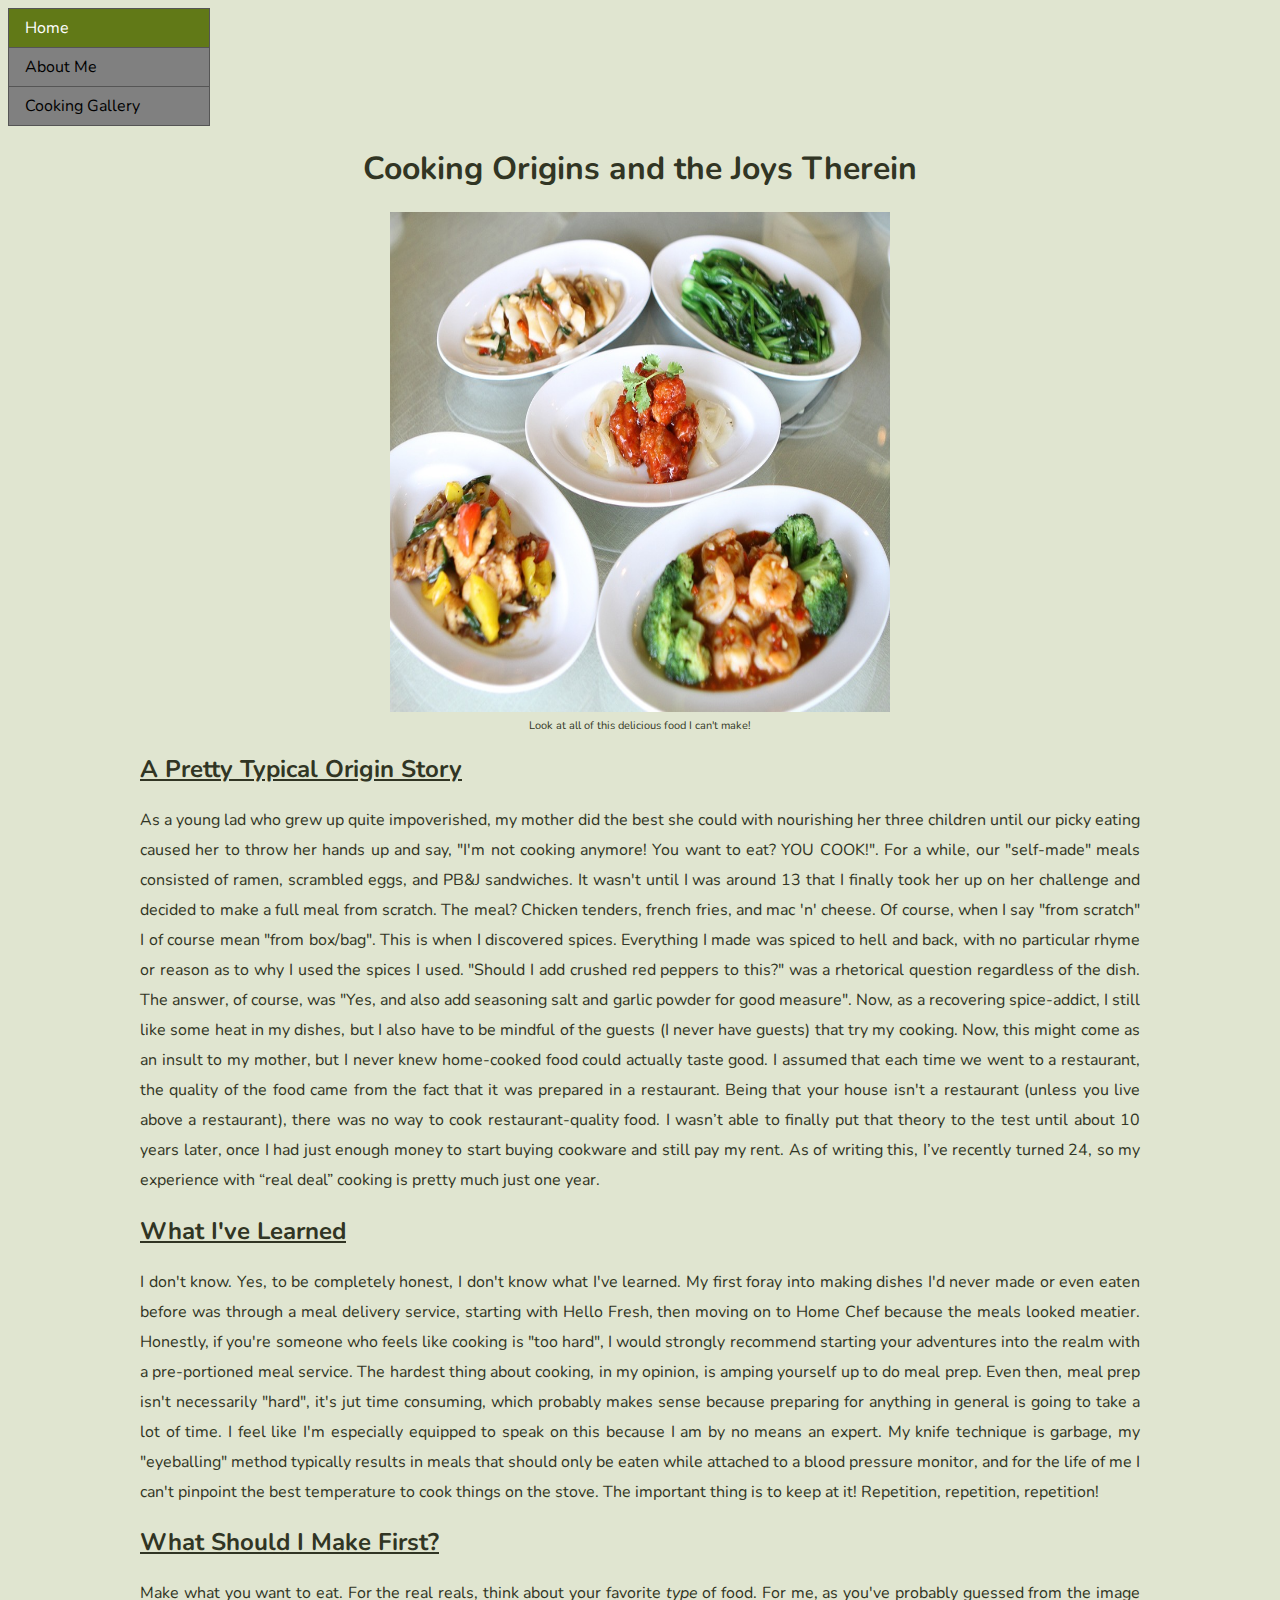
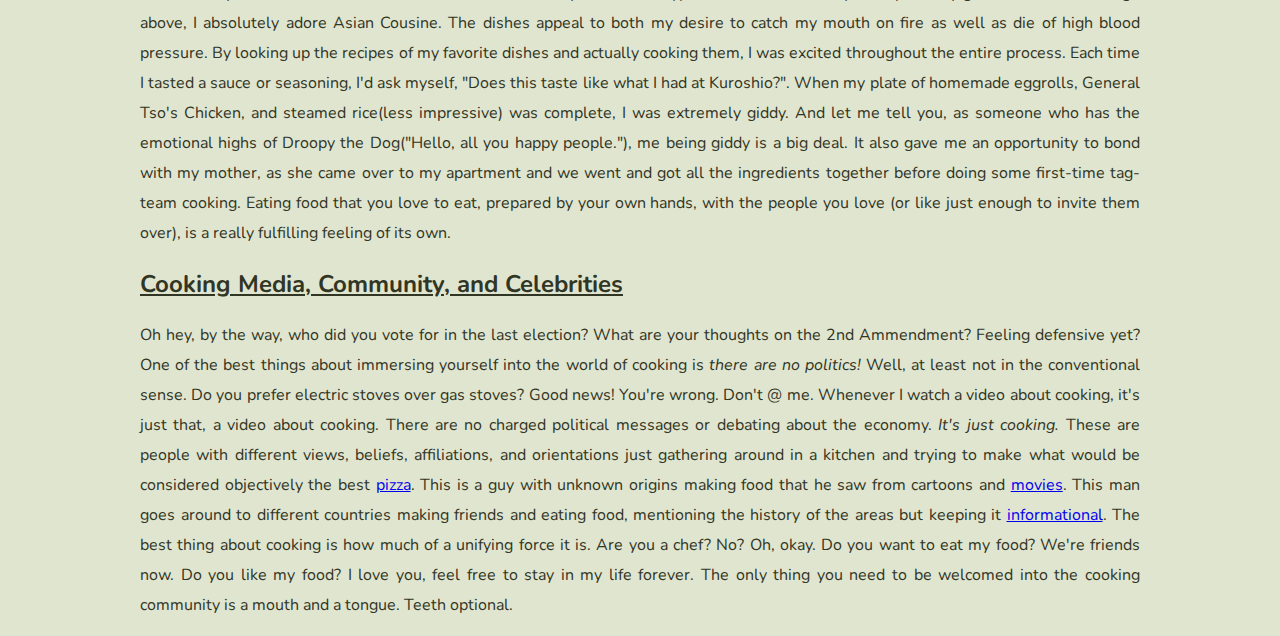
<file: index.html>
<!DOCTYPE html>
<head>
    <title>Novice Chef Thoughts</title>
    <link rel="stylesheet" href="./resources/style.css" type="text/css">
    <link href="https://fonts.googleapis.com/css?family=Nunito&display=swap" rel="stylesheet">

</head>
<body>
    <ul>
        <li><a href="index.html" class="active">Home</a></li>
        <li><a href="profile.html">About Me</a></li>
        <li><a href="dishes.html">Cooking Gallery</a></li>
    </ul>
    <div id="blog">
    <h1></h1>
    <h1>Cooking Origins and the Joys Therein</h1>
    <figure>
    <img src="resources/images/asiancuisine.jpg" class="asiancuisine" alt="Asian Cuisine">
    <figcaption>Look at all of this delicious food I can't make!</figcaption>
    </figure>
    <h2 class="bloghead">A Pretty Typical Origin Story</h2>
    <p>As a young lad who grew up quite impoverished, my mother did the best she could with nourishing her three children until our picky eating caused her to throw her hands up and say, "I'm not cooking anymore! You want to eat? YOU COOK!". For a while, our "self-made" meals consisted of ramen, scrambled eggs, and PB&J sandwiches. It wasn't until I was around 13 that I finally took her up on her challenge and decided to make a full meal from scratch. The meal? Chicken tenders, french fries, and mac 'n' cheese. Of course, when I say "from scratch" I of course mean "from box/bag". This is when I discovered spices. Everything I made was spiced to hell and back, with no particular rhyme or reason as to why I used the spices I used. "Should I add crushed red peppers to this?" was a rhetorical question regardless of the dish. The answer, of course, was "Yes, and also add seasoning salt and garlic powder for good measure". Now, as a recovering spice-addict, I still like some heat in my dishes, but I also have to be mindful of the guests (I never have guests) that try my cooking. Now, this might come as an insult to my mother, but I never knew home-cooked food could actually taste good. I assumed that each time we went to a restaurant, the quality of the food came from the fact that it was prepared in a restaurant. Being that your house isn't a restaurant (unless you live above a restaurant), there was no way to cook restaurant-quality food. I wasn’t able to finally put that theory to the test until about 10 years later, once I had just enough money to start buying cookware and still pay my rent. As of writing this, I’ve recently turned 24, so my experience with “real deal” cooking is pretty much just one year. </p>
    <h2 class="bloghead">What I've Learned</h2>
    <p>I don't know. Yes, to be completely honest, I don't know what I've learned. My first foray into making dishes I'd never made or even eaten before was through a meal delivery service, starting with Hello Fresh, then moving on to Home Chef because the meals looked meatier. Honestly, if you're someone who feels like cooking is "too hard", I would strongly recommend starting your adventures into the realm with a pre-portioned meal service. The hardest thing about cooking, in my opinion, is amping yourself up to do meal prep. Even then, meal prep isn't necessarily "hard", it's jut time consuming, which probably makes sense because preparing for anything in general is going to take a lot of time. I feel like I'm especially equipped to speak on this because I am by no means an expert. My knife technique is garbage, my "eyeballing" method typically results in meals that should only be eaten while attached to a blood pressure monitor, and for the life of me I can't pinpoint the best temperature to cook things on the stove. The important thing is to keep at it! Repetition, repetition, repetition!</p>
    <h2 class="bloghead">What Should I Make First?</h2>
    <p>Make what you want to eat. For the real reals, think about your favorite <span><em>type</em></span> of food. For me, as you've probably guessed from the image above, I absolutely adore Asian Cousine. The dishes appeal to both my desire to catch my mouth on fire as well as die of high blood pressure. By looking up the recipes of my favorite dishes and actually cooking them, I was excited throughout the entire process. Each time I tasted a sauce or seasoning, I'd ask myself, "Does this taste like what I had at Kuroshio?". When my plate of homemade eggrolls, General Tso's Chicken, and steamed rice(less impressive) was complete, I was extremely giddy. And let me tell you, as someone who has the emotional highs of Droopy the Dog("Hello, all you happy people."), me being giddy is a big deal. It also gave me an opportunity to bond with my mother, as she came over to my apartment and we went and got all the ingredients together before doing some first-time tag-team cooking. Eating food that you love to eat, prepared by your own hands, with the people you love (or like just enough to invite them over), is a really fulfilling feeling of its own.</p>
    <h2 class="bloghead">Cooking Media, Community, and Celebrities</h2>
    <p>Oh hey, by the way, who did you vote for in the last election? What are your thoughts on the 2nd Ammendment? Feeling defensive yet? One of the best things about immersing yourself into the world of cooking is <span><em><bold>there are no politics!</bold></em></span> Well, at least not in the conventional sense. Do you prefer electric stoves over gas stoves? Good news! You're wrong. Don't @ me. Whenever I watch a video about cooking, it's just that, a video about cooking. There are no charged political messages or debating about the economy. <span><em>It's just cooking.</em></span> These are people with different views, beliefs, affiliations, and orientations just gathering around in a kitchen and trying to make what would be considered objectively the best <a href="https://www.youtube.com/playlist?list=PLKtIunYVkv_RSLdWzWGYx8kmJQBVhNP0w" target="_blank">pizza</a>. This is a guy with unknown origins making food that he saw from cartoons and <a href="https://www.youtube.com/user/bgfilms" target="_blank">movies</a>. This man goes around to different countries making friends and eating food, mentioning the history of the areas but keeping it <a href="https://www.youtube.com/watch?v=Zv29Sjt7LnA" target="_blank">informational</a>. The best thing about cooking is how much of a unifying force it is. Are you a chef? No? Oh, okay. Do you want to eat my food? We're friends now. Do you like my food? I love you, feel free to stay in my life forever. The only thing you need to be welcomed into the cooking community is a mouth and a tongue. Teeth optional.</p>
    </div>
</body>
</file>
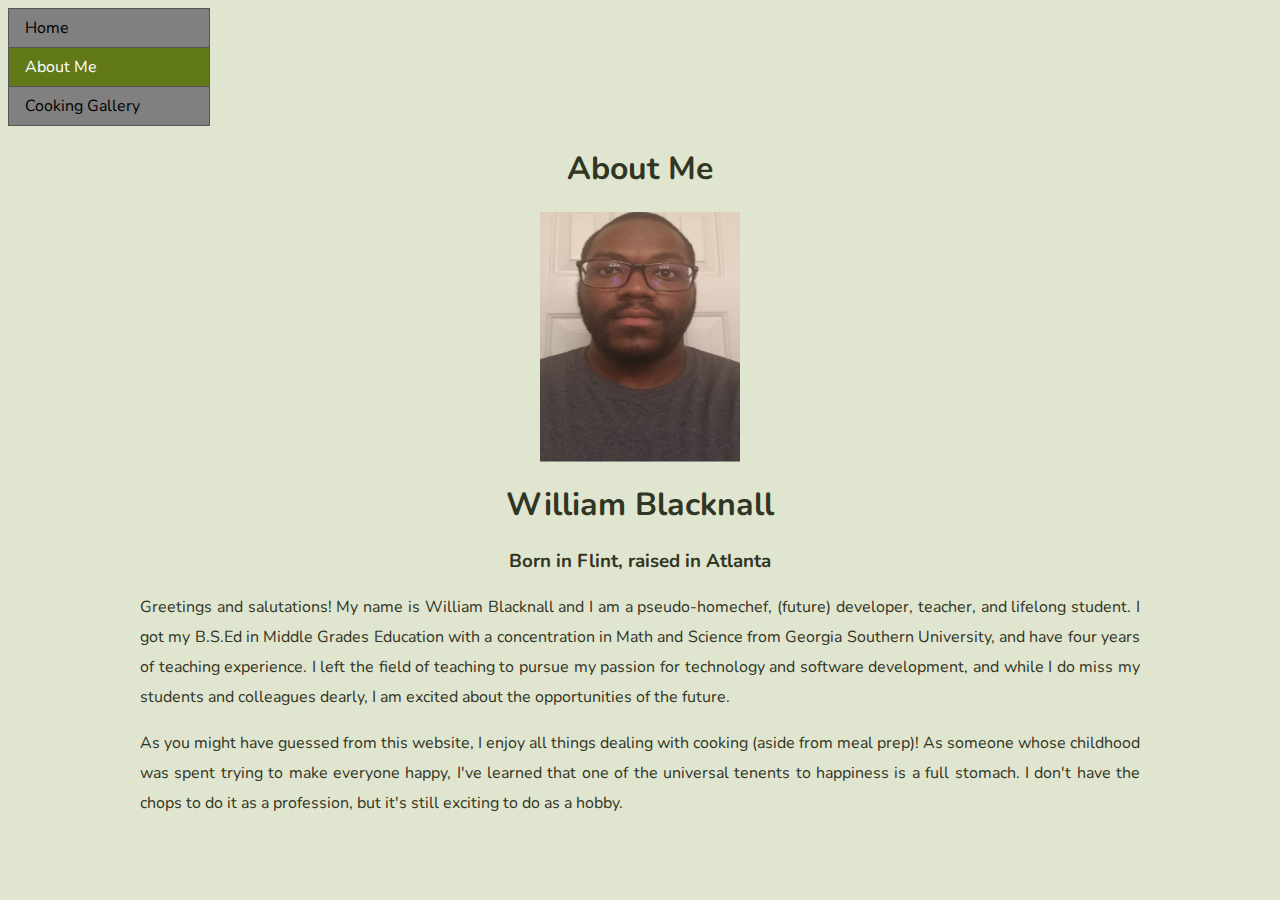
<file: profile.html>
<!DOCTYPE html>
<html>
    <head>
        <title>William Blacknall Profile</title>
        <link rel="stylesheet" href="./resources/style.css" type="text/css">
        <link href="https://fonts.googleapis.com/css?family=Nunito&display=swap" rel="stylesheet">

    </head>
    <body>
        <ul>
            <li><a href="index.html">Home</a></li>
            <li><a href="profile.html" class="active">About Me</a></li>
            <li><a href="dishes.html">Cooking Gallery</a></li>
        </ul>
        <h1>About Me</h1>
        <img src="./resources/images/headshot.jpg" class="headshot">
        <h1 class="head">William Blacknall</h1>
        <h3>Born in Flint, raised in Atlanta</h3>
        <div id="blog">
            <p>Greetings and salutations! My name is William Blacknall and I am a pseudo-homechef, (future) developer, teacher, and lifelong student. I got my B.S.Ed in Middle Grades Education with a concentration in Math and Science from Georgia Southern University, and have four years of teaching experience. I left the field of teaching to pursue my passion for technology and software development, and while I do miss my students and colleagues dearly, I am excited about the opportunities of the future.</p>
            <p>As you might have guessed from this website, I enjoy all things dealing with cooking (aside from meal prep)! As someone whose childhood was spent trying to make everyone happy, I've learned that one of the universal tenents to happiness is a full stomach. I don't have the chops to do it as a profession, but it's still exciting to do as a hobby. </p>
        </div>
    </br></br>
    </body>
</html>
</file>
<file: resources/style.css>
html {
    font-family: 'Nunito', sans-serif;
    background-color: #E0E5D0;
    color: #313524
}

p {
    font-size: 16px;
    line-height: 30px;
}

#blog {
    margin: auto;
    width: 1000px;
    text-align: justify;
    
}

ul {
    list-style-type: none;
    margin: 0;
    padding: 0;
    background-color: gray;
    width: 200px;
    border: 1px solid #555;
}

li a {
    display: block;
    color: #000;
    text-decoration: none;
    padding: 8px 16px;
    font-size: 16px;
    border-bottom: 1px solid #555;
}

li:last-child a {
    border-bottom: none;
}
li a:hover {
    background-color: #555;
    color:white;
}

.active {
    background-color: #617917;
    color: white;
}

img.asiancuisine {
    height: 500px;
    width: 500px;
    
}

h1, h2, h3 {
    
    text-align: center;
}

figure {
    display: block;
    margin-left: auto;
    margin-right: auto;
    width: 50%;
}

figcaption {
    text-align: center;
}

.headshot {
    display: block;
    margin-left: auto;
    margin-right: auto;
    height:250px;
    width:200px;
}

figcaption {
    font-size: 11px
}

h2.bloghead {
    text-decoration: underline;
    text-align: justify
}

.diehard {
    font-style: italic;
    position: justify;
}

div.gallery {
    margin: 5px;
    border: 1px solid #ccc;
    float:left;
    width: 180px;
    height: 250px;
}

div.gallery:hover {
    border: 1px solid #777;
}

div.gallery img {
    width: 100%;
    height: 60%;
}

div.desc {
    padding:15px;
    text-align: center;
}

.foodgallery {
    margin: 90px;
}
</file>
